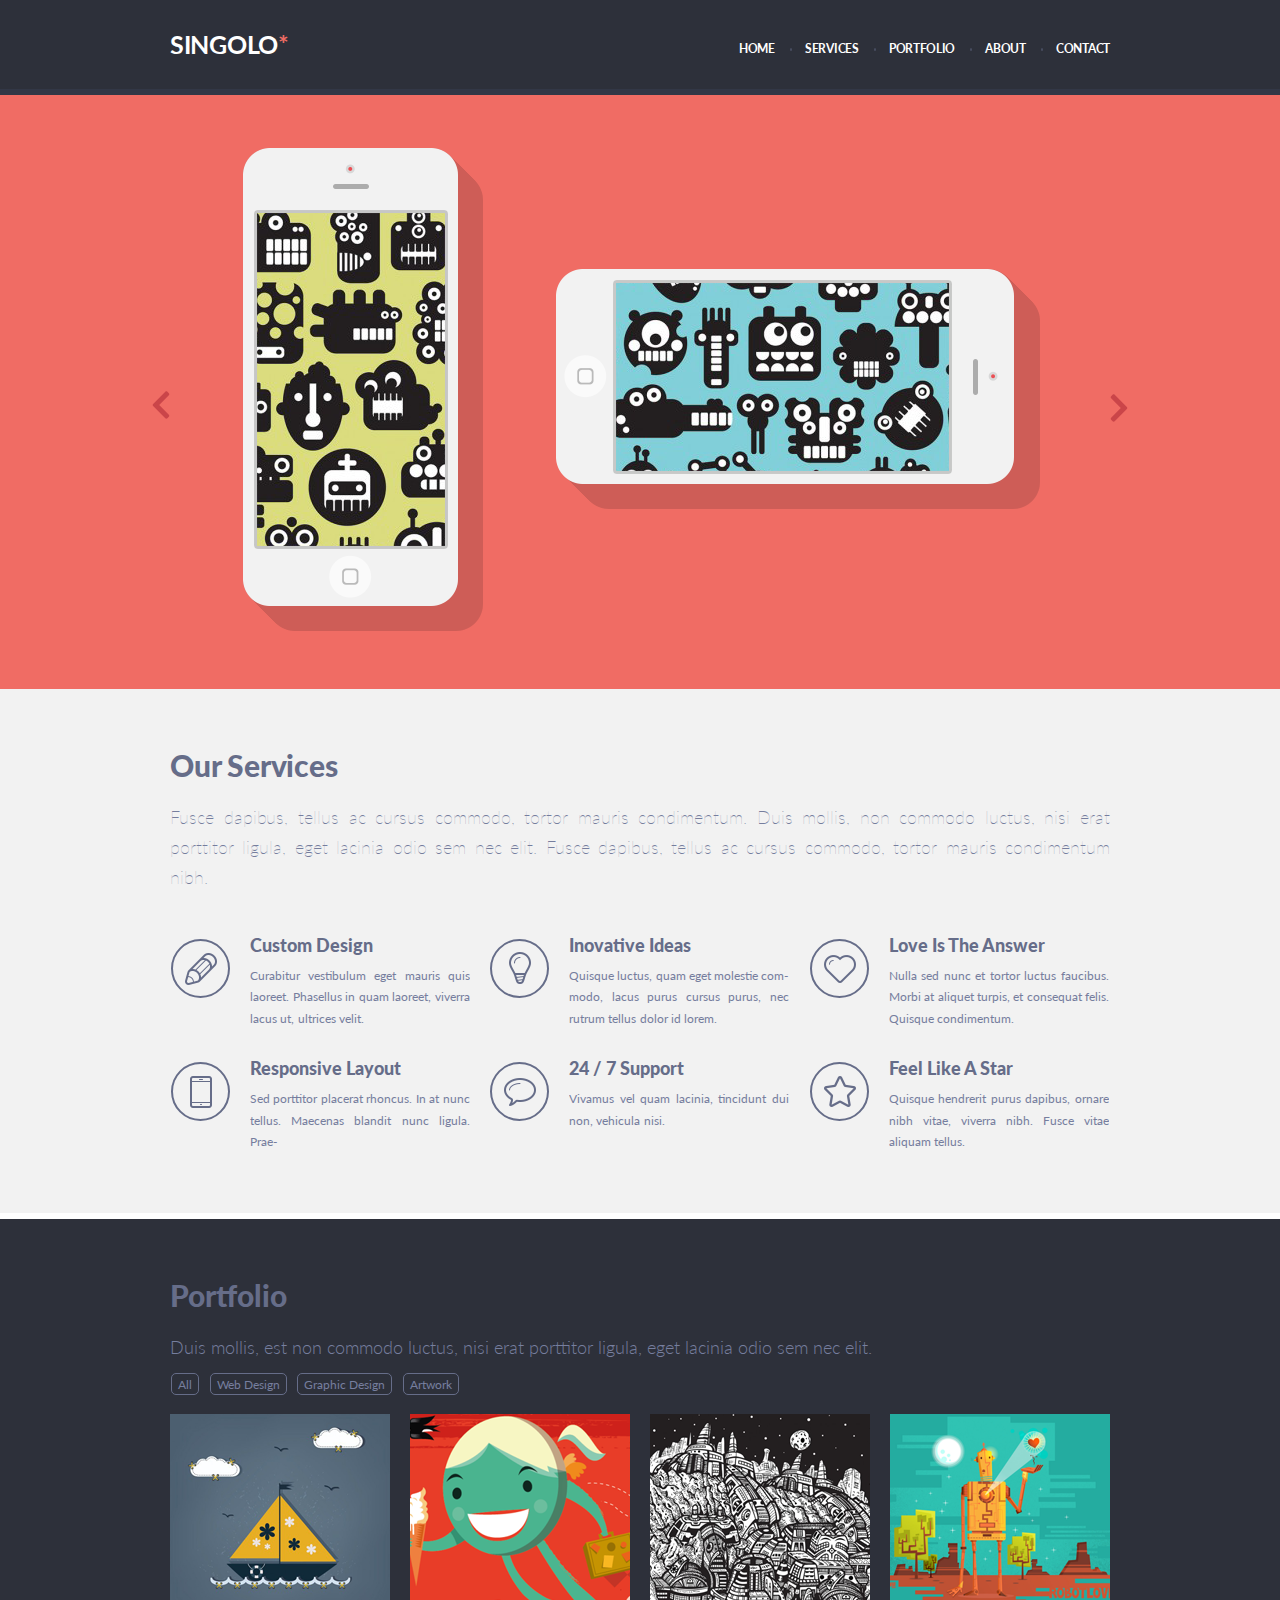
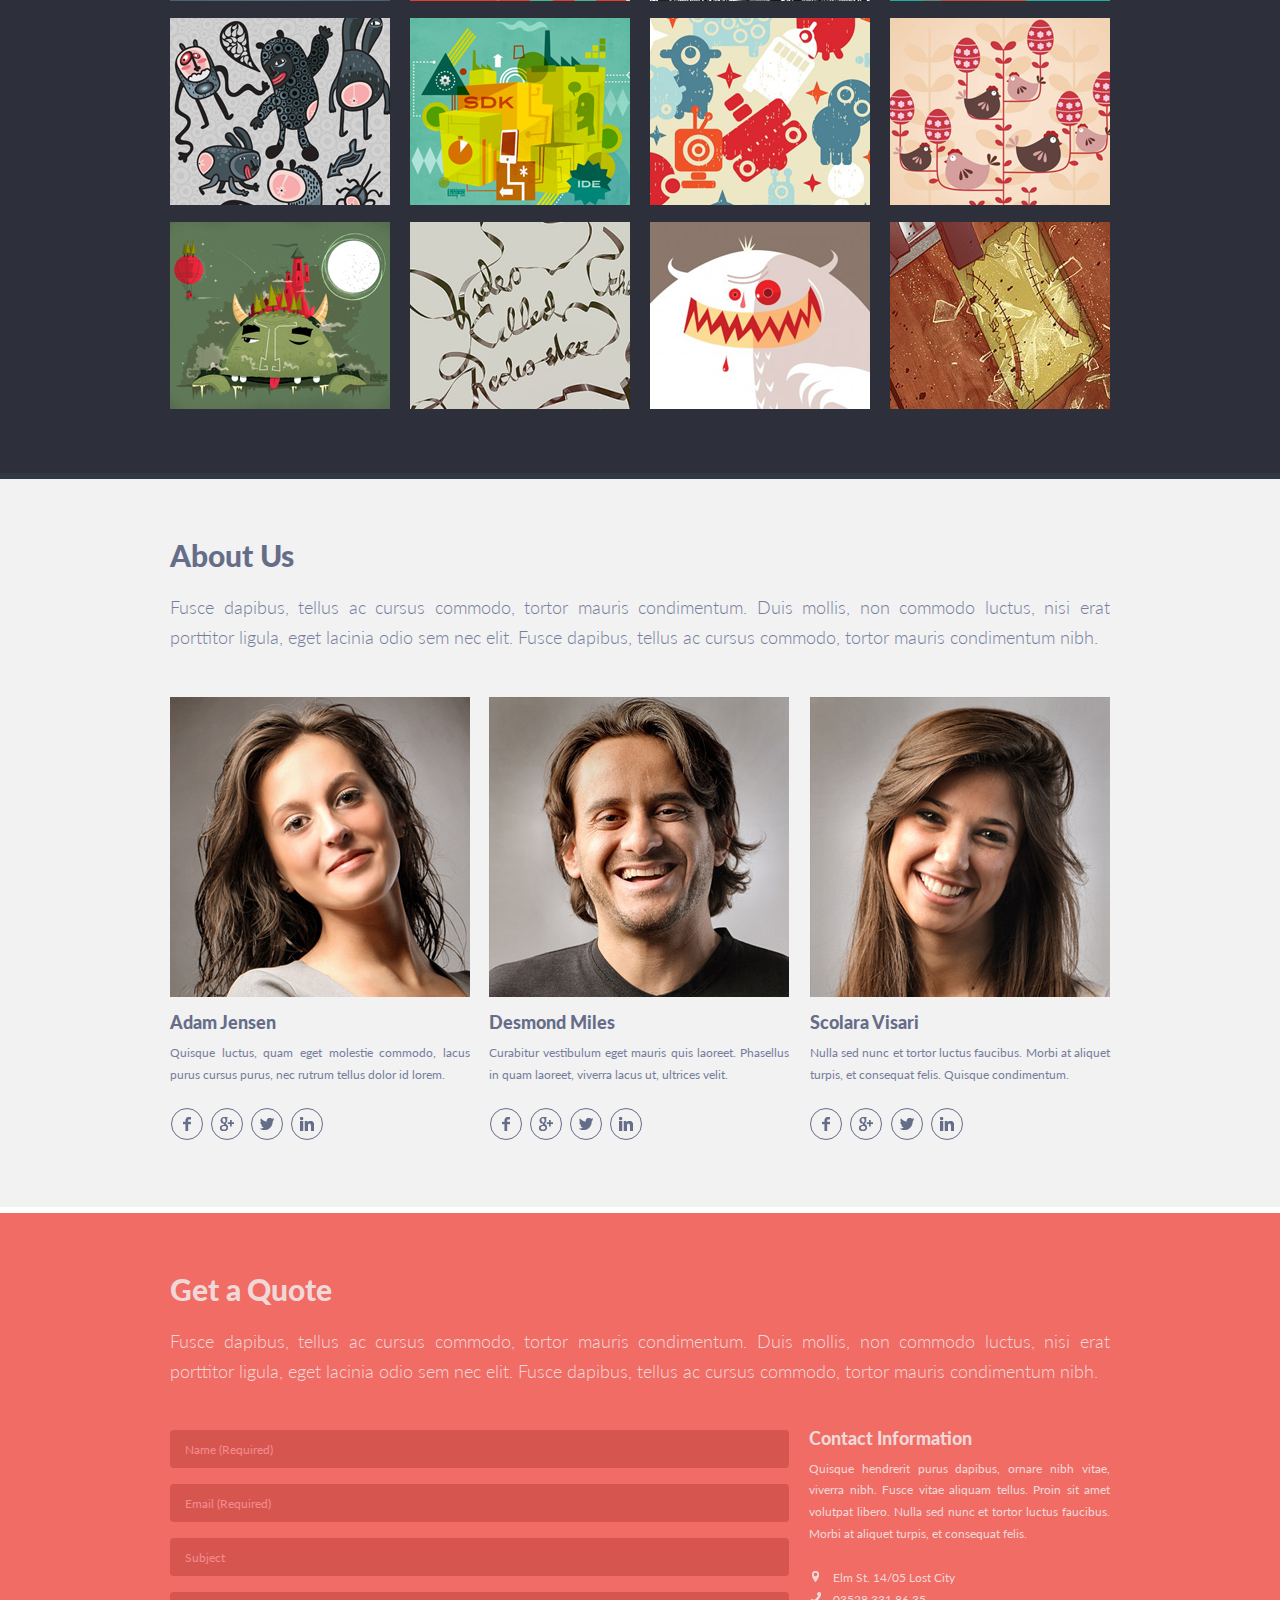
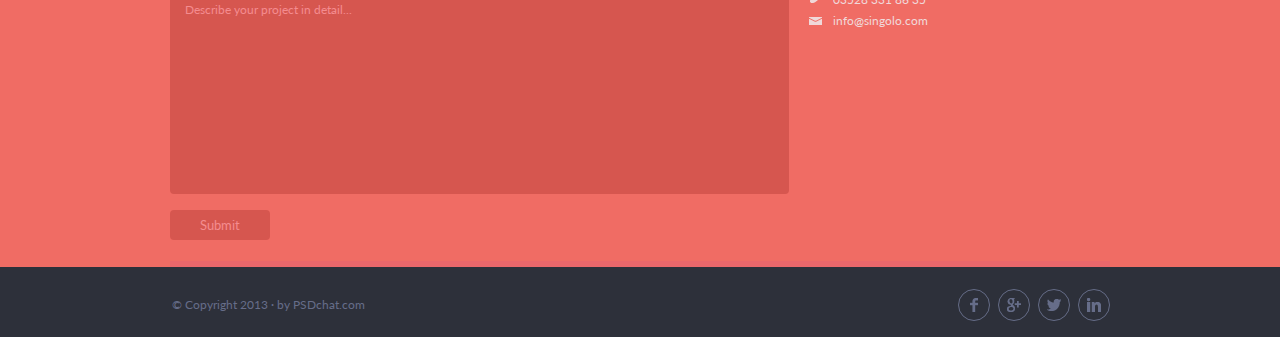
<file: index.html>
<!DOCTYPE html>
<html lang="en">

<head>
    <meta charset="UTF-8">
    <meta name="viewport" content="width=device-width, initial-scale=1.0">
    <meta http-equiv="X-UA-Compatible" content="ie=edge">
    <link rel="stylesheet" href="css/style.css">
    <link href="https://fonts.googleapis.com/css?family=Lato:300,400,700,900&display=swap&subset=latin-ext"
        rel="stylesheet">
    <title>Document</title>
</head>

<body>

    <header class="header">
        <div class="header-container">
            <div id="burger" class="header-container__burger-menu">
                <div class="burger-button"></div>
            </div>
            <h1 id="logo" class="header__logo main-title">SINGOLO<span class="red-color-style">*</span></h1>
            <nav id="header-menu" class="nav nav--hiden">
                <ul class="nav__list">
                    <li class="nav__list-item"><a href="#home" class="nav__link">home</a></li>
                    <li class="nav__list-item"><a href="#services" class="nav__link">services</a></li>
                    <li class="nav__list-item"><a href="#portfolio" class="nav__link">portfolio</a></li>
                    <li class="nav__list-item"><a href="#about-us" class="nav__link">about</a></li>
                    <li class="nav__list-item"><a href="#form" class="nav__link">contact</a></li>
                </ul>
            </nav>
        </div>
        <div class="header__decoration"></div>
    </header>

    <main class="main">

        <section class="slider-section">
            <a class="anchor anchor--slider-section" name="home"></a>


            <div class="slider-section__test-wrapper">

                <div
                    class="slider-section__slider-item slider-section__slider-item--active slider-section__slider-item--first-slide">
                    <div class="wrapper">
                        <div class="slider-section__wrapper">

                            <div class="slider-section__image-one">
                                <div></div>
                            </div>
                            <div class="slider-section__image-two">
                                <div></div>
                            </div>
                        </div>
                    </div>
                </div>

                <div class="slider-section__slider-item slider-section__slider-item--second-slide">
                    <div class="wrapper">
                        <div class="slider-section__wrapper">
                            <div id="slide-two">
                                <div class="slider-section__image-one--second-slide"></div>
                            </div>
                        </div>
                    </div>
                </div>
            </div>


            <div class="wrapper">
                <div class="slider-section__slider-left" id="row-left">
                    <svg class="arrow" fill="" aria-hidden="true" focusable="false" data-prefix="fas"
                        data-icon="chevron-left" class="svg-inline--fa fa-chevron-left fa-w-10" role="img"
                        xmlns="http://www.w3.org/2000/svg" viewBox="0 0 320 512">
                        <path
                            d="M34.52 239.03L228.87 44.69c9.37-9.37 24.57-9.37 33.94 0l22.67 22.67c9.36 9.36 9.37 24.52.04 33.9L131.49 256l154.02 154.75c9.34 9.38 9.32 24.54-.04 33.9l-22.67 22.67c-9.37 9.37-24.57 9.37-33.94 0L34.52 272.97c-9.37-9.37-9.37-24.57 0-33.94z">
                        </path>
                    </svg>
                </div>
                <div class="slider-section__slider-right" id="row-right">
                    <svg class="arrow" fill="" aria-hidden="true" focusable="false" data-prefix="fas"
                        data-icon="chevron-left" class="svg-inline--fa fa-chevron-left fa-w-10" role="img"
                        xmlns="http://www.w3.org/2000/svg" viewBox="0 0 320 512">
                        <path
                            d="M34.52 239.03L228.87 44.69c9.37-9.37 24.57-9.37 33.94 0l22.67 22.67c9.36 9.36 9.37 24.52.04 33.9L131.49 256l154.02 154.75c9.34 9.38 9.32 24.54-.04 33.9l-22.67 22.67c-9.37 9.37-24.57 9.37-33.94 0L34.52 272.97c-9.37-9.37-9.37-24.57 0-33.94z">
                        </path>
                    </svg>
                </div>
            </div>
            <!--Тутай конец тест врапера-->

            <!--<div class="slider-section__decorative-block"></div>-->
        </section>

        <section class="info-section">
            <a class="anchor" name="services" class=""></a>
            <div class="wrapper">
                <h2 class="info-section__title">Our Services</h2>
                <p class="info-section__description">Fusce dapibus, tellus ac cursus commodo, tortor mauris condimentum.
                    Duis mollis, non commodo luctus, nisi erat porttitor ligula, eget lacinia odio sem nec elit. Fusce
                    dapibus, tellus ac cursus commodo, tortor mauris condimentum nibh.</p>
                <ul class="info-section__list">
                    <li class="info-section__list-item">
                        <div class="info-section__list-icon info-section__list-icon--pencil"></div>
                        <div class="info-section__list-wrapper">
                            <h3 class="info-section__list-title">Custom Design</h3>
                            <p class="info-section__list-description">Curabitur vestibulum eget mauris quis laoreet.
                                Phasellus in quam laoreet, viverra lacus ut, ultrices velit.</p>
                        </div>
                    </li>
                    <li class="info-section__list-item">
                        <div class="info-section__list-icon info-section__list-icon--lamp"></div>
                        <div class="info-section__list-wrapper">
                            <h3 class="info-section__list-title">Inovative Ideas</h3>
                            <p class="info-section__list-description">Quisque luctus, quam eget molestie com-<br>modo,
                                lacus
                                purus cursus purus, nec rutrum tellus dolor id lorem.</p>
                        </div>
                    </li>
                    <li class="info-section__list-item test-class">
                        <div class="info-section__list-icon info-section__list-icon--heart"></div>
                        <div class="info-section__list-wrapper">
                            <h3 class="info-section__list-title">Love Is The Answer</h3>
                            <p class="info-section__list-description">Nulla sed nunc et tortor luctus faucibus. Morbi at
                                aliquet turpis, et consequat felis. Quisque condimentum.</p>
                        </div>
                    </li>
                    <li class="info-section__list-item">
                        <div class="info-section__list-icon info-section__list-icon--phone"></div>
                        <div class="info-section__list-wrapper">
                            <h3 class="info-section__list-title">Responsive Layout</h3>
                            <p class="info-section__list-description">Sed porttitor placerat rhoncus. In at nunc tellus.
                                Maecenas blandit nunc ligula. Prae-<br>sent elit leo.</p>
                        </div>
                    </li>
                    <li class="info-section__list-item">
                        <div class="info-section__list-icon info-section__list-icon--comment"></div>
                        <div class="info-section__list-wrapper">
                            <h3 class="info-section__list-title">24 / 7 Support</h3>
                            <p class="info-section__list-description">Vivamus vel quam lacinia, tincidunt dui non,
                                vehicula nisi.</p>
                        </div>
                    </li>
                    <li class="info-section__list-item test-class">
                        <div class="info-section__list-icon info-section__list-icon--star"></div>
                        <div class="info-section__list-wrapper">
                            <h3 class="info-section__list-title">Feel Like A Star</h3>
                            <p class="info-section__list-description">Quisque hendrerit purus dapibus, ornare nibh
                                vitae, viverra nibh. Fusce vitae aliquam tellus.</p>
                        </div>
                    </li>
                </ul>
            </div>
            <div class="info-section__decorate"></div>
        </section>

        <section class="portoflio-section">
            <a class="anchor" name="portfolio"></a>
            <div class="wrapper">
                <h2 class="portoflio-section__title second-level-title">Portfolio</h2>
                <p class="portoflio-section__description section-description">Duis mollis, est non commodo luctus, nisi
                    erat
                    porttitor ligula, eget lacinia
                    odio
                    sem nec elit.</p>
                <nav class="portoflio-section__nav">
                    <ul class="portoflio-section__list">
                        <li class="portoflio-section__list-item"><a href="" class="portoflio-section__link">All</a></li>
                        <li class="portoflio-section__list-item"><a href="" class="portoflio-section__link">Web
                                Design</a></li>
                        <li class="portoflio-section__list-item"><a href="" class="portoflio-section__link">Graphic
                                Design</a></li>
                        <li class="portoflio-section__list-item"><a href="" class="portoflio-section__link">Artwork</a>
                        </li>
                    </ul>
                </nav>
                <ul class="portoflio-section__image-list">
                    <li class="image-list__list-item">
                        <img src="assets/Project.png" alt="" class="image-list__image">
                    </li>
                    <li class="image-list__list-item">
                        <img src="assets/Project-3.png" alt="" class="image-list__image">
                    </li>
                    <li class="image-list__list-item">
                        <img src="assets/Layer 9.png" alt="" class="image-list__image">
                    </li>
                    <li class="image-list__list-item">
                        <img src="assets/Project-5.png" alt="" class="image-list__image">
                    </li>
                    <li class="image-list__list-item">
                        <img src="assets/Project-1.png" alt="" class="image-list__image">
                    </li>
                    <li class="image-list__list-item">
                        <img src="assets/Project-4.png" alt="" class="image-list__image">
                    </li>
                    <li class="image-list__list-item">
                        <img src="assets/Layer 11.png" alt="" class="image-list__image">
                    </li>
                    <li class="image-list__list-item">
                        <img src="assets/Layer 8.png" alt="" class="image-list__image">
                    </li>
                    <li class="image-list__list-item">
                        <img src="assets/Project-2.png" alt="" class="image-list__image">
                    </li>
                    <li class="image-list__list-item">
                        <img src="assets/Project-7.png" alt="" class="image-list__image">
                    </li>
                    <li class="image-list__list-item">
                        <img src="assets/Project-6.png" alt="" class="image-list__image">
                    </li>
                    <li class="image-list__list-item">
                        <img src="assets/Project-8.png" alt="" class="image-list__image">
                    </li>
                </ul>
            </div>
            <div class="portoflio-section__bottom-decoration"></div>
        </section>

        <section class="about-us-section">
            <a class="anchor" name="about-us"></a>
            <article class="about-us">
                <div class="wrapper">
                    <h2 class="about-us__title second-level-title">About Us</h2>
                    <p class="about-us__description section-description">Fusce dapibus, tellus ac cursus commodo, tortor
                        mauris condimentum. Duis
                        mollis, non commodo luctus, nisi erat porttitor ligula, eget lacinia odio sem nec elit. Fusce
                        dapibus,
                        tellus ac cursus commodo, tortor mauris condimentum nibh.</p>
                    <div class="about-us__images-container">
                        <ul class="images-container__list">
                            <li class="images-container__list-item">
                                <img src="assets/photo-1.jpg" alt="" class="images-container__image">
                                <h3 class="images-container__title third-level-title">Adam Jensen</h3>
                                <p class="images-container__description">Quisque luctus, quam eget molestie commodo,
                                    lacus purus
                                    cursus purus, nec rutrum tellus dolor id lorem.</p>
                                <div class="images-container__contacts-container">
                                    <ul class="contacts-container__list">
                                        <li class="contacts-list__list-item contacts-list__list-item--facebook"><a
                                                class="contacts-list__link" href="#"></a></li>
                                        <li class="contacts-list__list-item contacts-list__list-item--google"><a
                                                class="contacts-list__link" href="#"></a></li>
                                        <li class="contacts-list__list-item contacts-list__list-item--twiter"><a
                                                class="contacts-list__link" href="#"></a></li>
                                        <li class="contacts-list__list-item contacts-list__list-item-in"><a
                                                class="contacts-list__link" href="#"></a></li>
                                    </ul>
                                </div>
                            </li>
                            <li class="images-container__list-item">
                                <img src="assets/photo-2.jpg" alt="" class="images-container__image">
                                <h3 class="images-container__title third-level-title">Desmond Miles</h3>
                                <p class="images-container__description">Curabitur vestibulum eget mauris quis laoreet.
                                    Phasellus in quam laoreet, viverra lacus ut, ultrices velit.</p>
                                <div class="images-container__contacts-container">
                                    <ul class="contacts-container__list">
                                        <li class="contacts-list__list-item contacts-list__list-item--facebook"><a
                                                class="contacts-list__link" href="#"></a></li>
                                        <li class="contacts-list__list-item contacts-list__list-item--google"><a
                                                class="contacts-list__link" href="#"></a></li>
                                        <li class="contacts-list__list-item contacts-list__list-item--twiter"><a
                                                class="contacts-list__link" href="#"></a></li>
                                        <li class="contacts-list__list-item contacts-list__list-item-in"><a
                                                class="contacts-list__link" href="#"></a></li>
                                    </ul>
                                </div>
                            </li>
                            <li class="images-container__list-item">
                                <img src="assets/photo.jpg" alt="" class="images-container__image">
                                <h3 class="images-container__title third-level-title">Scolara Visari</h3>
                                <p class="images-container__description">Nulla sed nunc et tortor luctus faucibus. Morbi
                                    at
                                    aliquet turpis, et consequat felis. Quisque condimentum.</p>
                                <div class="images-container__contacts-container">
                                    <ul class="contacts-container__list">
                                        <li class="contacts-list__list-item contacts-list__list-item--facebook"><a
                                                class="contacts-list__link" href="#"></a></li>
                                        <li class="contacts-list__list-item contacts-list__list-item--google"><a
                                                class="contacts-list__link" href="#"></a></li>
                                        <li class="contacts-list__list-item contacts-list__list-item--twiter"><a
                                                class="contacts-list__link" href="#"></a></li>
                                        <li class="contacts-list__list-item contacts-list__list-item-in"><a
                                                class="contacts-list__link" href="#"></a></li>
                                    </ul>
                                </div>
                            </li>
                        </ul>
                    </div>
                </div>
                <div class="about-us__decoration-block"></div>
            </article>
        </section>

        <section class="form-section">
            <a class="anchor" name="form"></a>
            <article class="form-article">
                <div class="wrapper">
                    <h2 class="form-article__main-title second-level-title">Get a Quote</h2>
                    <p class="form-article__description">Fusce dapibus, tellus ac cursus commodo, tortor mauris
                        condimentum.
                        Duis
                        mollis, non commodo luctus, nisi erat porttitor ligula, eget lacinia odio sem nec elit. Fusce
                        dapibus,
                        tellus ac cursus commodo, tortor mauris condimentum nibh.</p>
                    <div class="form-article__form-container">
                        <form action="#" class="form-container__main-form" method="post">
                            <fieldset class="main-form__form-group">
                                <legend class="main-form__legend hidden">Input form</legend>
                                <input class="main-form__text-input" type="text" name="name"
                                    placeholder="Name (Required)" required>
                                <input class="main-form__text-input" type="email" name="email"
                                    placeholder="Email (Required)" required>
                                <input class="main-form__text-input" type="text" id="subject" name="subject"
                                    placeholder="Subject">
                                <textarea id="Describe" class="main-form__text-input main-form__text-input--textarea"
                                    placeholder="Describe your project in detail..." name="user-comment" id="" cols="30"
                                    rows="8"></textarea>
                                <button class="main-form__button">Submit</button>
                            </fieldset>
                        </form>
                        <div class="form-container__contacts-container">
                            <h3 class="contacts-container__title">Contact Information</h3>
                            <div class="contacts-container__description">Quisque hendrerit purus dapibus, ornare nibh
                                vitae,
                                viverra
                                nibh. Fusce vitae aliquam tellus. Proin sit amet volutpat libero. Nulla sed nunc et
                                tortor
                                luctus
                                faucibus. Morbi at aliquet turpis, et consequat felis.
                            </div>
                            <div class="form-container__contacts">
                                <address><a href="#" class="form-container__adress"><span
                                            class="form-container__decorative-image form-container__decorative-image--location"></span>
                                        Elm St. 14/05 Lost City </a>
                                </address>
                                <a href="tel:03528 331 86 35 " class="form-container__phone"><span
                                        class="form-container__decorative-image form-container__decorative-image--phone"></span>
                                    03528 331 86 35 </a>
                                <a href="info@singolo.com" class="form-container__mail"><span
                                        class="form-container__decorative-image form-container__decorative-image--mail"></span>
                                    info@singolo.com</a>
                            </div>
                        </div>
                    </div>
                    <div class="form-article__decoration-block"></div>
            </article>
        </section>
    </main>

    <footer class="footer">
        <div class="wrapper wrapper--footer">
            <small class="footer__copyright">© Copyright 2013 · by PSDchat.com</small>
            <ul class="footer__contacts-list">
                <li class="contacts-list__list-item contacts-list__list-item--facebook"><a class="contacts-list__link"
                        href="#"></a></li>
                <li class="contacts-list__list-item contacts-list__list-item--google"><a class="contacts-list__link"
                        href="#"></a></li>
                <li class="contacts-list__list-item contacts-list__list-item--twiter"><a class="contacts-list__link"
                        href="#"></a></li>
                <li class="contacts-list__list-item contacts-list__list-item-in"><a class="contacts-list__link"
                        href="#"></a></li>
            </ul>
        </div>
        </div>
    </footer>

    <script src="scripts/burger-button.js"></script>
    <script src="scripts/script.js"></script>
</body>

</html>
</file>
<file: css/style.css>
* {
    margin: 0;
    padding: 0;
    box-sizing: border-box;
    font-family: 'Lato', 'sans-serif';
    scroll-behavior: smooth;
    text-align: justify;
}

.anchor {
    /*style for anchor-links*/
    position: absolute;
    top: -80px;
    left: 200px;
    display: block;
    width: 10px;
    height: 10px;
}

.anchor--slider-section {
    top: 0px;
}

.hidden {
    display: none;
}

.header {
    position: sticky;
    top: 0;
    width: 100%;

    z-index: 10;
}

.header-container {
    display: flex;
    width: 980px;
    padding: 0 20px;
    margin: 0 auto;
}

.wrapper {
    position: relative;
    width: 980px;
    padding: 0 20px;
    margin: 0 auto;
}

.red-color-style {
    color: #f06c64;
}

.header {
    background-color: #2d303a;
    color: white;
}

.header__logo {
    font-weight: bold;
    font-size: 25px;
    margin-top: 29px;
    margin-bottom: 30px;
    letter-spacing: -0.3px;
}

.nav {
    font-size: 12px;
    font-weight: bold;
    margin-left: auto;
    display: flex;
    line-height: 6.32px;
    letter-spacing: -0.3px;
}

.nav__list {
    width: 371px;
    display: flex;
    justify-content: space-between;
    list-style: none;
    text-transform: uppercase;
    line-height: 6.32px;
    margin-top: 46px;
}

.nav__link {
    text-decoration: none;
    color: inherit;

    transition: 0.3s;
    -webkit-transition: 0.3s;
    -moz-transition: 0.3s;
    -ms-transition: 0.3s;
    -o-transition: 0.3s;
}

.nav__link--active {
    color: #f06c64
}

.nav__link:hover {
    text-decoration: underline;
}

.nav__list-item::after {
    content: '';
    display: inline-block;
    position: relative;
    top: -2px;
    left: 15px;
    width: 2px;
    height: 3px;
    background-color: #494e62;

    border-radius: 50%;
    -webkit-border-radius: 50%;
    -moz-border-radius: 50%;
    -ms-border-radius: 50%;
    -o-border-radius: 50%;
}

.nav__list-item:last-child::after {
    content: '';
    display: none;
}

.header__decoration {
    background-color: #323746;
    height: 6px;
}

/*!!!!*/
.slider-section {}

.slider-section__test-wrapper {
    margin: 0 auto;
    position: relative;
    width: 100%;
    overflow: hidden;
}

.slider-section__slider-item {
    height: 594px;
    display: none;
    position: relative;
    animation: 1s ease-in-out;
    -webkit-animation: 1s ease-in-out;
}

.slider-section__slider-item--active {
    display: flex;
}

.slider-section__slider-item--next {
    display: flex;
    position: absolute;
    top: 0;
    width: 100%;
}

.slider-section__slider-item--to-left {
    animation-name: left;
}

.slider-section__slider-item--from-left {
    animation-name: right;
    animation-direction: reverse;
}

.slider-section__slider-item--to-right {
    animation-name: right;
}

.slider-section__slider-item--from-right {
    animation-name: left;
    animation-direction: reverse;
}

@keyframes left {

    /*!!!*/
    from {
        right: 0;
    }

    to {
        right: 100%;
    }
}

@keyframes right {
    from {
        left: 0;
    }

    to {
        left: 100%;
    }
}

.slider-section__slider-item--first-slide {
    background-color: #f06c64;
    transition: 5s;
    -webkit-transition: 5s;
    -moz-transition: 5s;
    -ms-transition: 5s;
    -o-transition: 5s;
}

.slider-section__slider-item--second-slide {
    background-color: #648BF0;
}

.slider-section__wrapper {
    width: 797px;
    margin: 0 auto;
    position: relative;
}

#slide-one,
#slide-two {
    transition: 0.2s;
    -webkit-transition: 0.2s;
    -moz-transition: 0.2s;
    -ms-transition: 0.2s;
    -o-transition: 0.2s;
}

.slider-section__decorative-block {
    background-color: #ea676b;
    height: 6px;
}

.slider-section__image-one {
    background: url('../assets/phone-vertical.png') no-repeat;
    background-size: contain;
    height: 483px;
    width: 240px;
    position: absolute;
    top: 53px;
    left: 1px;
    cursor: pointer;
}

.slider-section__image-two {
    background: url('../assets/phone-horizontal.png') no-repeat;
    background-size: contain;
    height: 240px;
    width: 484px;
    position: absolute;
    top: 174px;
    left: 314px;
    cursor: pointer;
}

.black-vertical {
    width: 194px;
    height: 339px;
    background-color: black;
    position: relative;
    top: 62px;
    left: 11px;
    border-radius: 2px;
    transition: 0.3s;
    -webkit-transition: 0.3s;
    -moz-transition: 0.3s;
    -ms-transition: 0.3s;
    -o-transition: 0.3s;
    -webkit-border-radius: 2px;
    -moz-border-radius: 2px;
    -ms-border-radius: 2px;
    -o-border-radius: 2px;
}

.black-horizontal {
    width: 339px;
    height: 194px;
    background-color: black;
    position: relative;
    top: 11px;
    left: 57px;
    border-radius: 2px;
    transition: 0.3s;
    -webkit-transition: 0.3s;
    -moz-transition: 0.3s;
    -ms-transition: 0.3s;
    -o-transition: 0.3s;
    -webkit-border-radius: 2px;
    -moz-border-radius: 2px;
    -ms-border-radius: 2px;
    -o-border-radius: 2px;
}

.slider-section__image-one--second-slide {
    background: url('../assets/slider-phones.svg') no-repeat;
    background-size: contain;
    height: 516px;
    width: 534px;
    position: absolute;
    left: 183px;
    top: 43px;
}

.slider-section__slider-left {
    display: inline-block;
    position: absolute;
    top: -300px;
    left: 0;
    cursor: pointer;

    z-index: 2;
}

.slider-section__slider-right {
    display: inline-block;
    position: absolute;
    top: -300px;
    right: 0;
    cursor: pointer;
    z-index: 2;

    transform: rotate(180deg);
    -webkit-transform: rotate(180deg);
    -moz-transform: rotate(180deg);
    -ms-transform: rotate(180deg);
    -o-transform: rotate(180deg);
}

.arrow {
    height: 32px;
    width: 22px;
    fill: #ca4549;

    transition: 0.2s;
    -webkit-transition: 0.2s;
    -moz-transition: 0.2s;
    -ms-transition: 0.2s;
    -o-transition: 0.2s;
}

.arrow:hover {
    fill: black;
}

.info-section {
    background-color: #f2f2f2;
    position: relative;
}

.info-section__title {
    color: #666d89;
    font-size: 30px;
    font-weight: 900;
    line-height: 17.86px;
    padding-top: 68px;
    margin-bottom: 27px;
    letter-spacing: -0.2px;
}

.info-section__description {
    font-size: 18px;
    line-height: 30px;
    font-weight: lighter;
    color: #767e9e;
    margin-bottom: 45px;
    word-spacing: 1.2px;
    letter-spacing: -0.01px;
}

.info-section__list {
    display: flex;
    list-style: none;
    flex-wrap: wrap;
    padding-left: 1px;
    margin-bottom: 29px;
}

.info-section__list-item {
    display: flex;
    margin-bottom: 31px;
}

.info-section__list-item {
    margin-right: 20px;
}

.info-section__list-item:nth-child(3n) {
    margin-right: 0;
}

.test-class {
    padding-left: 1px;
}

.info-section__list-icon {
    height: 59px;
    width: 59px;
    border: 2px solid #666d89;
    margin-right: 20px;
    margin-top: 2px;
    background: url('../assets/fullsize-sprite.png') no-repeat;

    border-radius: 50%;
    -webkit-border-radius: 50%;
    -moz-border-radius: 50%;
    -ms-border-radius: 50%;
    -o-border-radius: 50%;
}

.info-section__list-title {
    color: #666d89;
    font-size: 18px;
    line-height: 17.86px;
    font-weight: 900;
    margin-bottom: 10px;
}

.info-section__list-description {
    color: #767e9e;
    line-height: 21.56px;
    font-size: 12px;
    max-width: 220px;
    max-height: 65px;
    overflow: hidden;
    width: 220px;
    word-spacing: 0.3px;
}

.info-section__list-icon--pencil {
    background-position: 12px 11px;
}

.info-section__list-icon--lamp {
    background-position: -307px 11px;
}

.info-section__list-icon--heart {
    background-position: -627px 11px;
}

.info-section__list-icon--phone {
    background-position: 12px -112px;
}

.info-section__list-icon--comment {
    background-position: -307px -112px;
}

.info-section__list-icon--star {
    background-position: -627px -112px;
}

.info-section__decorate {
    background-color: #fff;
    height: 6px;
}

/*singolo2 start*/
.portoflio-section {
    color: #767e9e;
    background-color: #2d303a;
    padding-top: 68px;

    position: relative;
}

.second-level-title {
    font-size: 30px;
    line-height: 17.86px;
    font-weight: 900;
}

.portoflio-section__title {
    margin-bottom: 27px;
    color: #666d89;
}

.section-description {
    font-size: 18px;
    line-height: 30px;
    font-weight: 300;
    color: #767e9e;
}

.portoflio-section__description {
    margin-bottom: 11px;
}

.portoflio-section__nav {
    font-size: 12px;
    font-weight: normal;
    margin-bottom: 19px;
}

.portoflio-section__list {
    list-style: none;
    display: flex;
    justify-content: space-between;
    width: 288px;
    margin-left: 1px;
}

.portoflio-section__list-item {
    border: 1px solid #666d89;
    padding: 2.6px 6px;
    border-radius: 5px;
    -webkit-border-radius: 5px;
    -moz-border-radius: 5px;
    -ms-border-radius: 5px;
    -o-border-radius: 5px;
}

.portoflio-section__list-item:hover {
    text-decoration: underline;
}

.portoflio-section__list-item--active {
    color: #c5c5c5;
    border-color: #c5c5c5;
}

.portoflio-section__link {
    outline: none;
    text-decoration: none;
    color: inherit;
}

.portoflio-section__image-list {
    list-style: none;
    display: flex;
    flex-wrap: wrap;
    margin-bottom: 47px;
}

.image-list__list-item {
    margin-right: 20px;
    margin-bottom: 17px;
    transition: 0.3s;
    -webkit-transition: 0.3s;
    -moz-transition: 0.3s;
    -ms-transition: 0.3s;
    -o-transition: 0.3s;
}

.image-list__image {
    z-index: -5;
    display: block;
    cursor: pointer;
}

.image-list__image--border {
    z-index: 5;
    outline: 5px solid #F06C64;
}

.image-list__list-item:nth-child(4n) {
    margin-right: 0;
    overflow: hidden;
}

.portoflio-section__bottom-decoration {
    background-color: #323746;
    height: 6px;
}

.about-us-section {
    position: relative;
}

.about-us {
    background-color: #f2f2f2;
    padding-top: 68px;
}

.about-us__title {
    margin-bottom: 27px;
    color: #666d89;
}

.about-us__description {
    margin-bottom: 45px;
}

.images-container__list {
    list-style: none;
    display: flex;
    margin-bottom: 67px;
}

.images-container__list-item {
    width: 300px;
    max-width: 300px;
}

.images-container__list-item:first-child {
    margin-right: 19px;
}

.images-container__list-item:nth-child(2) {
    margin-right: 21px;
}

.images-container__image {
    margin-bottom: 14px;
}

.third-level-title {
    font-weight: 900;
    font-size: 18px;
    color: #666d89;
    line-height: 17.86px;
}

.images-container__title {
    margin-bottom: 10px;
}

.images-container__description {
    color: #767e9e;
    font-size: 12px;
    line-height: 21.56px;

    margin-bottom: 23px;
}

.contacts-container__list {
    list-style: none;
    display: flex;
    justify-content: space-between;
    width: 153px;

    padding-left: 1px;
}

.contacts-container__list-item {
    border: 1px solid #69708b;
    height: 32px;
    width: 32px;

    border-radius: 50%;
    -webkit-border-radius: 50%;
    -moz-border-radius: 50%;
    -ms-border-radius: 50%;
    -o-border-radius: 50%;
}

.images-container__list-item:last-child .contacts-container__list:last-child {
    padding-left: 0px;
}

.images-container__list-item:last-child .contacts-container__list:last-child .contacts-container__list-item:last-child {
    margin-right: 1px;
}

.about-us__decoration-block {
    background-color: #fff;
    height: 6px;
}

/*singolo3 start*/
.form-section {
    position: relative;
}

.form-article {
    background-color: #f06c64;
    padding-top: 68px;
}

.form-article__main-title {
    margin-bottom: 27px;
    letter-spacing: -0.1px;
    color: #f0d8d9;
}

.form-article__description {
    font-size: 18px;
    font-weight: 300;
    line-height: 30px;
    color: #f0d8d9;
    margin-bottom: 44px;
}

.form-article__form-container {
    display: grid;
    grid-template-columns: auto auto;
}

.main-form__form-group {
    border: none;
    margin-right: 20px;
    margin-bottom: 21px;
}

.main-form__text-input {
    display: block;
    border: none;
    background-color: #d6564f;
    color: #f48c8f;
    font-size: 12px;
    line-height: 21.56px;
    width: 619px;
    height: 38px;
    margin-bottom: 16px;
    padding-left: 15px;
    padding-right: 15px;

    outline: none;
    border-radius: 4px;
    -webkit-border-radius: 4px;
    -moz-border-radius: 4px;
    -ms-border-radius: 4px;
    -o-border-radius: 4px;
}

.main-form__button {
    width: 100px;
    height: 30px;
    border: none;
    background-color: #d6564f;
    color: #f48c8f;
    text-align: center;

    transition: 0.3s;
    border-radius: 4px;
    -webkit-border-radius: 4px;
    -moz-border-radius: 4px;
    -ms-border-radius: 4px;
    -o-border-radius: 4px;
    -webkit-transition: 0.3s;
    -moz-transition: 0.3s;
    -ms-transition: 0.3s;
    -o-transition: 0.3s;
}

.main-form__button:hover {
    cursor: pointer;
    background-color: #ad3630;
}

/*placeholder-selectors*/
.main-form__text-input::-webkit-input-placeholder {
    color: #f48c8f;
    opacity: 1;
}

.main-form__text-input::-moz-placeholder {
    color: #f48c8f;
    opacity: 1;
}

.main-form__text-input:-moz-placeholder {
    color: #f48c8f;
    opacity: 1;
}

.main-form__text-input:-ms-input-placeholder {
    color: #f48c8f;
    opacity: 1;
}

.main-form__text-input:last-child {
    margin-bottom: 0px;
}

.main-form__text-input--textarea {
    padding-top: 7px;
    resize: none;
    height: auto;
    height: 202px;
    overflow: auto;
}

.form-container__contacts-container {
    color: #f0d8d9;
    font-size: 12px;
    line-height: 21.56px;
}

.contacts-container__title {
    font-weight: 900;
    line-height: 17.86px;
    font-size: 18px;

    margin-bottom: 10px;
    padding-top: -122px;
    /*!!!!*/
}

.contacts-container__description {
    line-height: 21.56px;
    margin-bottom: 23px;
}

.form-container__contacts {}

.form-container__adress,
.form-container__phone,
.form-container__mail {
    color: inherit;
    text-decoration: inherit;
    display: block;
    font-style: normal;
}

.form-container__decorative-image {
    display: inline-block;
    width: 15px;
    height: 15px;
    position: relative;
    top: 4px;
    left: 3px;
    margin-right: 6px;
}

.form-container__decorative-image--location {
    background: url('../assets/location.png') no-repeat;
}

.form-container__decorative-image--phone {
    background: url('../assets/phone.png') no-repeat;
    top: 3px;
    left: 1px;
}

.form-container__decorative-image--mail {
    background: url('../assets/mail.png') no-repeat;
    top: 7px;
    left: 0px;
}

.form-article__decoration-block {
    height: 6px;
    background-color: #ea676b;
}

.footer {
    background-color: #2d303a;
}

.wrapper--footer {
    display: grid;
    grid-template-columns: auto auto;
}

.footer__copyright {
    font-size: 12px;
    line-height: 6.23px;
    color: #666d89;

    padding-left: 2px;
    margin-top: 35px;
    margin-bottom: 29px;
}

.footer__contacts-list {
    list-style-type: none;
    display: flex;
    justify-content: space-between;
    width: 152px;
    margin-left: auto;

    margin-top: 22px;
}

.contacts-list__list-item {
    height: 32px;
    width: 32px;
    border: 1px solid #656c87;
    background: url('../assets/nav-sprite.png') no-repeat;
    transition: 0.3s;
    border-radius: 50%;
    -webkit-border-radius: 50%;
    -moz-border-radius: 50%;
    -ms-border-radius: 50%;
    -o-border-radius: 50%;
    -webkit-transition: 0.3s;
    -moz-transition: 0.3s;
    -ms-transition: 0.3s;
    -o-transition: 0.3s;
}

.contacts-list__list-item:hover {
    opacity: 0.5;
    cursor: pointer;
}

.contacts-list__list-item--facebook {
    background-position: 11px;
}

.contacts-list__list-item--google {
    background-position: -29px;
}

.contacts-list__list-item--twiter {
    background-position: -69px;
}

.contacts-list__list-item-in {
    background-position: -109px;
}

.popup {
    position: fixed;
    top: 40%;
    left: 40%;
    width: 300px;
    height: 150px;
    background-color: #ec746c;
    z-index: 10;
    color: white;

    overflow: auto;
}

.popup-shadow {
    position: fixed;
    width: 100%;
    height: 100%;
    background-color: rgba(0, 0, 0, 0.4);
    z-index: 9;
    color: white;
    text-align: center;
}

.popup {
    padding-top: 20px;
    padding-left: 10px;
    padding-right: 10px;
    position: fixed;
    top: 0;
    left: 0;
    bottom: 0;
    right: 0;
    margin: auto;
    width: 300px;
    background-color: #ec746c;
    z-index: 10;
    border-radius: 6px;
    -webkit-border-radius: 6px;
    -moz-border-radius: 6px;
    -ms-border-radius: 6px;
    -o-border-radius: 6px;
}

.popup-text {
    max-width: 270px;
    word-break: break-all;
    margin-top: 3px;
}

.popup__button {
    display: block;
    width: 50px;
    height: 30px;
    background-color: #ec5f58;
    border: none;
    margin: 0 auto;
    cursor: pointer;
    color: white;
    text-align: center;
    margin-top: 20px;
    margin-bottom: 10px;

    border-radius: 6px;
    -webkit-border-radius: 6px;
    -moz-border-radius: 6px;
    -ms-border-radius: 6px;
    -o-border-radius: 6px;
}

@media (max-width: 1020px) and (min-width: 768px) {
    .header-container {
        width: 100%;
    }

    .wrapper {
        width: 750px;
    }

    .slider-section__slider-item {
        height: 447px;
    }

    .slider-section__image-one {
        width: 162px;
        height: 344px;
        left: 50px;
    }

    .slider-section__image-two {
        height: 162px;
        width: 334px;
        top: 144px;
    }

    .slider-section__image-one--second-slide {
        height: 326px;
        width: 334px;
    }

    .black-vertical {
        width: 130px;
        height: 226px;
        top: 43px;
        left: 9px;
    }

    .black-horizontal {
        width: 226px;
        height: 130px;
        top: 8px;
        left: 40px;
    }

    .slider-section__slider-left,
    .slider-section__slider-right {
        top: -250px;
    }

    .info-section__list-item {
        margin: 0;
        margin-bottom: 50px;
    }

    .info-section__list-item:nth-child(2n+1) {
        margin-right: auto;
    }

    .portoflio-section__image-list .image-list__list-item {
        margin: 0px;
    }

    .portoflio-section__image-list .image-list__list-item {
        margin-right: 20px;
        margin-bottom: 20px;
    }

    .image-list__list-item:nth-child(3n) {
        margin-right: 0px;
    }

    .images-container__list {
        width: 100%;
    }

    .images-container__list-item {}

    .images-container__image {
        width: 218px;
    }

    .main-form__text-input {
        width: 442px;
    }

    .form-article__form-container {
        column-gap: 10px;
    }
}

@media (max-width: 767.999px) {
    .wrapper {
        max-width: 700px;
        width: 100%;
    }

    .header-container {
        max-width: 700px;
        width: 100%;

        padding: 0;
    }

    .header__logo {
        margin-left: auto;
        margin-right: auto;
    }

    /*burger-button start*/
    .header-container__burger-menu {
        height: 20px;
        width: 25px;
        position: absolute;
        top: 36px;
        left: 20px;
        cursor: pointer;

        z-index: 5;
    }

    .burger-button,
    .burger-button:after,
    .burger-button:before {
        content: '';
        position: absolute;
        width: 25px;
        height: 3px;
        background-color: white;
        border-radius: 5px;
        -webkit-border-radius: 5px;
        -moz-border-radius: 5px;
        -ms-border-radius: 5px;
        -o-border-radius: 5px;
    }

    .burger-button:after {
        top: 14px;
    }

    .burger-button:before {
        top: 7px;
    }

    /*burger button end*/


    .nav {
        margin: 0;
        padding: 0;
        position: fixed;
        top: 0;
        left: 0;
        height: 100%;
        width: 70%;

        background: #2D303A;
        align-items: center;
    }

    /*.nav::after {
        content: '';
        position: absolute;
        width: 100%;
        height: 100%;
        background-color: rgba(0, 0, 0, 0.4);
        z-index: -5;

    }*/

    .nav__list {
        font-size: 24px;
        line-height: 29px;

        margin: 0 auto;
        padding-left: 20px;
        flex-direction: column;
        justify-content: space-between;
        height: 249px;
        width: 205px;
    }

    .nav__list-item:after {
        display: none;
    }

    /*js active-classes*/
    .header__logo--burger-active {
        margin-left: 71px;
        z-index: 5;
    }

    .header-container__burger-menu--active {
        transform: rotate(90deg);
        -webkit-transform: rotate(90deg);
        -moz-transform: rotate(90deg);
        -ms-transform: rotate(90deg);
        -o-transform: rotate(90deg);
    }

    .nav--hiden {
        display: none;
    }

    /*js-active classes end*/

    .slider-section__wrapper {
        width: 400px;
    }

    .slider-section__test-wrapper {
        width: 100%;
    }

    .slider-section__slider-item {
        height: 288px;
    }

    .slider-section__image-one {
        width: 115px;
        height: 240px;
        top: 30px;
        left: 25px;
    }

    .slider-section__image-two {
        width: 240px;
        height: 115px;
        top: 94px;
        left: 160px;
    }

    .black-vertical {
        width: 91px;
        height: 160px;
        top: 31px;
        left: 6px;
    }

    .black-horizontal {
        width: 160px;
        height: 91px;
        top: 6px;
        left: 29px;
    }

    .slider-section__image-one--second-slide {
        width: 210px;
        height: 240px;
        left: 100px;
        top: 55px;
    }

    .slider-section__slider-left,
    .slider-section__slider-right {
        top: -140px;
    }

    .slider-section__slider-left {
        left: 4%;
    }

    .slider-section__slider-right {
        right: 4%;
    }

    .slider-section__image-one--second-slide {
        width: 210px;
        height: 240px;
        left: 110px;
        top: 55px;
    }

    .info-section__list {
        flex-direction: column;
        align-items: center;
    }

    .info-section__list-item {
        margin: 0;
        margin-bottom: 35px;
    }

    .portoflio-section__image-list {
        width: 91%;
        margin: 0 auto;
    }

    .portoflio-section__image-list .image-list__list-item {
        margin: 0px;
        margin-right: auto;
        margin-bottom: 20px;
    }

    .portoflio-section__image-list .image-list__list-item:nth-child(2n) {
        margin-right: 0;
    }

    .images-container__list {
        flex-direction: column;
        width: 300px;
        margin: 0 auto;
    }

    .images-container__list-item {
        margin-bottom: 20px;
    }

    .form-article__form-container {
        display: block;
        padding-bottom: 20px;
    }

    .main-form__text-input {
        width: 100%;
    }

    .main-form__button {
        width: 100%;
        text-align: center;
    }

    .main-form__form-group {
        margin-right: 0px;
    }

    .footer {
        padding-bottom: 15px;
    }

    .footer__copyright {
        display: none;
    }


    @media (max-width: 550px) {
        .wrapper {
            width: 100%;
        }

        .slider-section__slider-item {
            height: 238px;
        }

        .slider-section__image-one {
            width: 95px;
            height: 220px;
            top: 30px;
            left: 35px;


        }

        .slider-section__image-two {
            width: 220px;
            height: 95px;
            top: 74px;
            left: 160px;
        }

        .black-vertical {
            width: 75px;
            top: 25px;
            left: 5px;
            height: 133px;
        }

        .black-horizontal {
            width: 133px;
            top: 5px;
            left: 23px;
            height: 75px;
        }

        .slider-section__image-one--second-slide {
            top: 30px;
            left: 30%;
            width: 190px;
            height: 220px;
        }

        .info-section__list-description {
            max-width: 180px;
        }

        .portoflio-section__image-list {
            width: 84%;
        }

        .portoflio-section__image-list .image-list__list-item {
            width: 45%;
            margin-right: 13px;
        }

        .image-list__image {
            width: 100%;
            height: 100%;
        }

        .images-container__list {
            width: 80%;
            margin: 0 auto;
        }

        .images-container__list-item {
            width: 100%;
            max-width: 300px;
            margin: 0 auto 20px;
        }

        .images-container__image {
            width: 100%;
        }

        @media(max-width: 407px) {
            .slider-section__slider-item {
                height: 200px;
            }

            .slider-section__image-one {
                height: 178px;
                width: 71px;
                left: 22px;
            }

            .slider-section__image-two {
                height: 71px;
                width: 178px;
                left: 110px;
            }

            .black-vertical {
                width: 56px;
                top: 19px;
                left: 4px;
                height: 99px;
            }

            .black-horizontal {
                width: 99px;
                top: 4px;
                left: 17px;
                height: 56px;
            }
        }
    }
}
</file>
